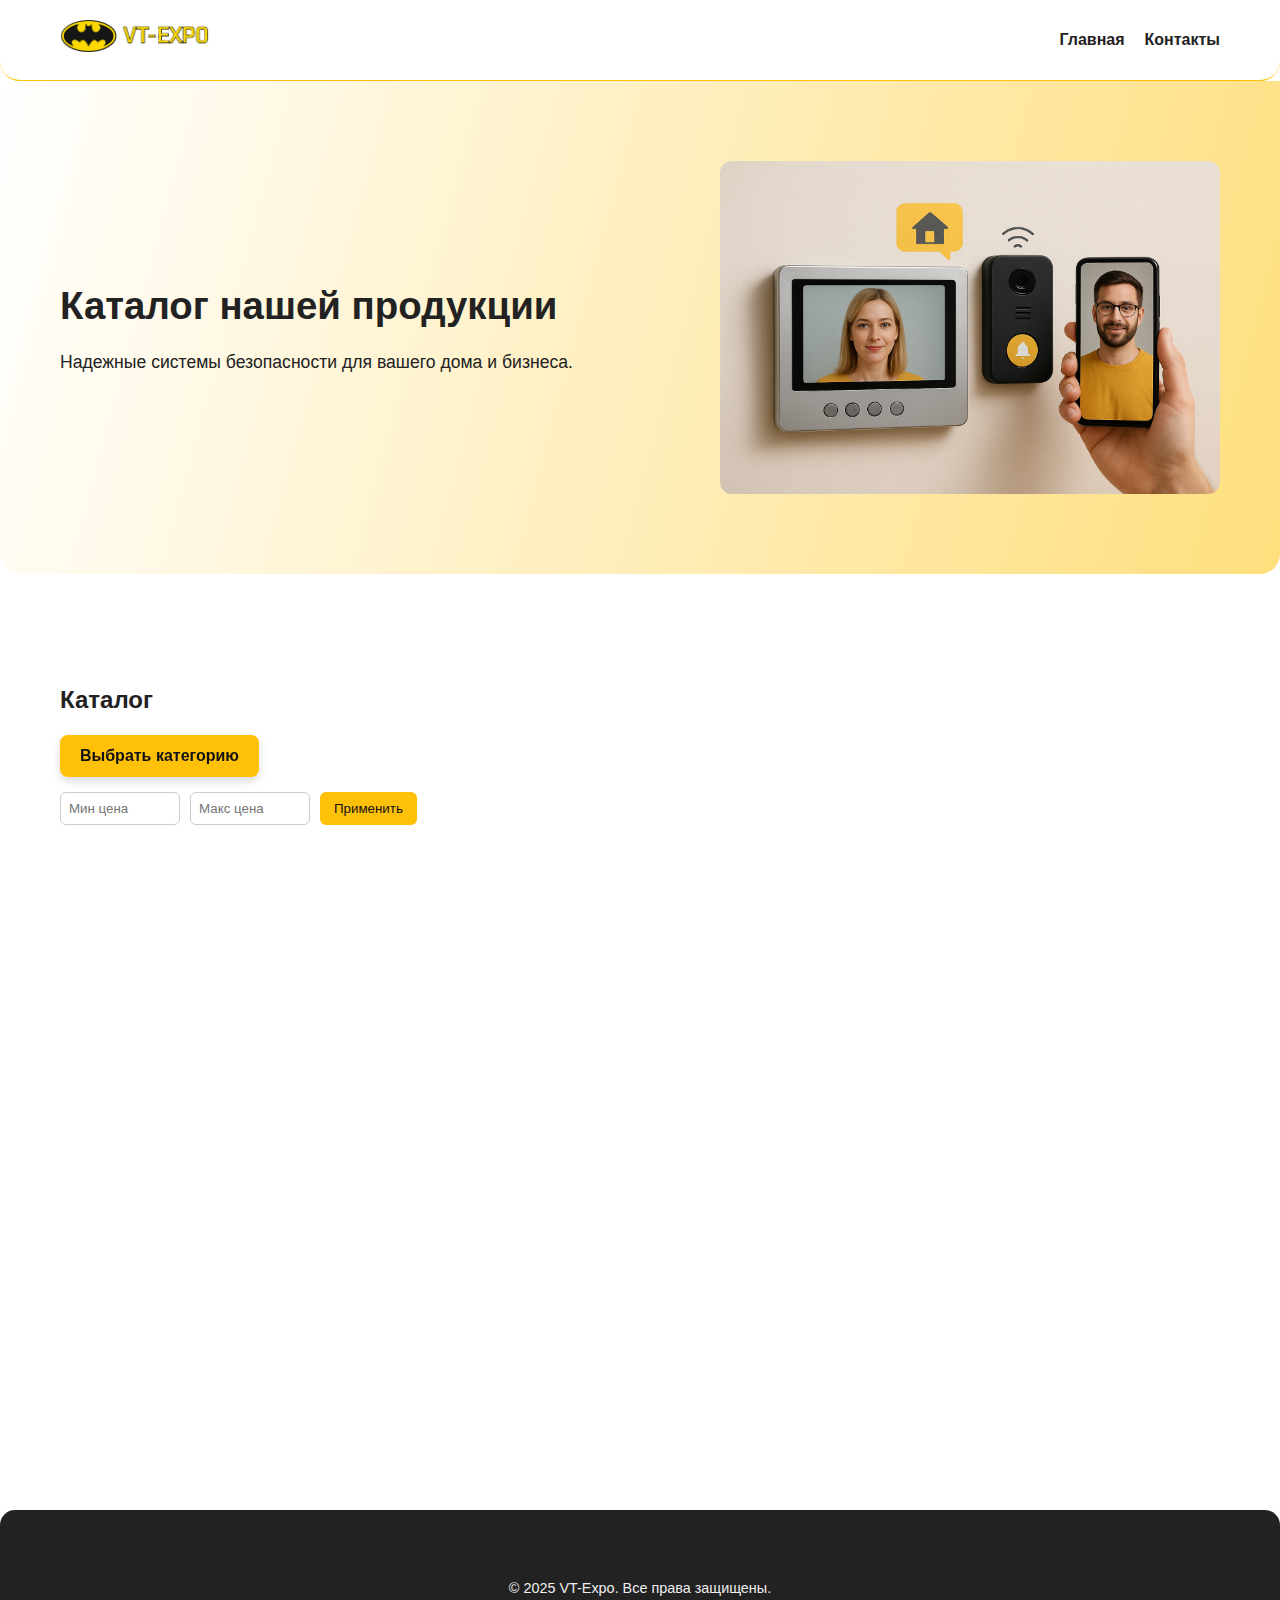
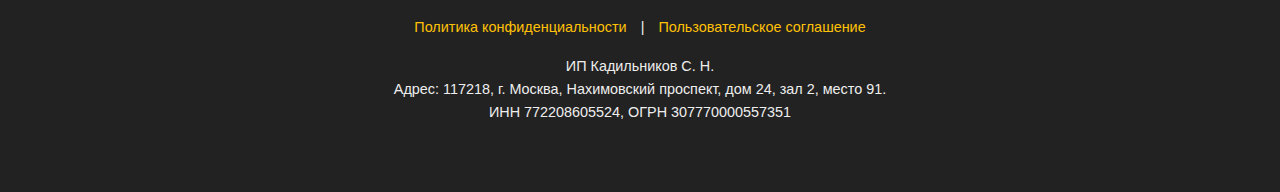
<file: catalog.html>
<!DOCTYPE html>
<html lang="ru">

<head>
    <meta charset="UTF-8">
    <meta name="viewport" content="width=device-width, initial-scale=1.0">
    <title>VT-Expo catalog</title>
    <link rel="stylesheet" href="./style.css">
    <link rel="stylesheet" href="./catalog.css">
</head>

<body>
    <!-- Навигация -->
    <header>
        <div class="container">
            <div class="logo">
                <a href="#"><img src="./img/logo.png" alt="VT-Expo логотип"></a>
            </div>

            <!-- Кнопка-гамбургер -->
            <button class="hamburger" id="hamburger">
                <span></span>
                <span></span>
                <span></span>
            </button>

            <nav id="nav-menu">
                <a href="./index.html">Главная</a>
                <a href="#contacts">Контакты</a>
            </nav>
        </div>
    </header>

    <!-- Главный экран -->
    <section class="hero">
        <div class="container">
            <div class="hero-text">
                <h1>Каталог нашей продукции</h1>
                <p>Надежные системы безопасности для вашего дома и бизнеса.</p>
            </div>
            <img src="./img/Современная система видеодомофона.png" alt="VT-Expo оборудование">
        </div>
    </section>

    <section class="catalog">
        <div class="container">
            <h2>Каталог</h2>
            <button id="openCategories">Выбрать категорию</button>
            <div id="priceFilter">
                <input type="number" id="minPrice" placeholder="Мин цена">
                <input type="number" id="maxPrice" placeholder="Макс цена">
                <button id="applyPrice">Применить</button>
            </div>

            <div id="products"></div>
        </div>
    </section>


    <!-- Контакты -->
    <section id="contacts">
        <div class="container">
            <div class="contacts-container">
                <div class="contacts-info">
                    <h2>Контакты</h2>
                    <p><strong>Адрес:</strong> г. Москва, Нахимовский проспект, дом 24</p>
                    <p><strong>Время работы:</strong> Понедельник–Воскресенье с 10:00 до 20:00</p>
                    <p><a href="tel:+74952115682" class="phone">+7 (495) 211-56-82</a></p>
                    <p><a href="mailto:info@vt-expo.ru" class="email">info@vt-expo.ru</a></p>
                </div>

                <!-- <div >
          <iframe src="https://yandex.com.tr/maps/-/CLRDM8-Z" allowfullscreen="true"></iframe>
        </div> -->
                <div class="contacts-map" style="position:relative;overflow:hidden;"><a
                        href="https://yandex.com.tr/maps/org/vt_expo/100681546866/?utm_medium=mapframe&utm_source=maps"
                        style="color:#eee;font-size:12px;position:absolute;top:0px;">Vt-Expo</a><a
                        href="https://yandex.com.tr/maps/213/moscow/category/security_and_alarm_systems/184105350/?utm_medium=mapframe&utm_source=maps"
                        style="color:#eee;font-size:12px;position:absolute;top:14px;">Системы безопасности и охраны в
                        Москве</a><a
                        href="https://yandex.com.tr/maps/213/moscow/category/showroom/241832957813/?utm_medium=mapframe&utm_source=maps"
                        style="color:#eee;font-size:12px;position:absolute;top:28px;">Шоу-рум в Москве</a><iframe
                        src="https://yandex.com.tr/map-widget/v1/?from=mapframe&ll=37.585493%2C55.671406&mode=search&oid=100681546866&ol=biz&pt=37.584443%2C55.671447&sctx=ZAAAAAgBEAAaKAoSCTIdOj3vykJAEdofKLft1UtAEhIJbZBJRs7Cbj8R9kGWBRN%2FVD8iBgABAgMEBSgKOABAor4JSAFqAnRynQHNzMw9oAEAqAEAvQEDONsOwgEG8vjZiPcCggIHdnQgZXhwb4oCAJICAJoCDGRlc2t0b3AtbWFwcw%3D%3D&sll=37.585493%2C55.671406&source=mapframe&sspn=0.015020%2C0.005002&text=vt%20expo&utm_source=mapframe&z=15"
                        width="560" height="400" frameborder="1" allowfullscreen="true"
                        style="position:relative;"></iframe></div>


            </div>
        </div>
    </section>

    <!-- Футер -->
    <footer>
        <div class="container footer__container">
            <p>&copy; 2025 VT-Expo. Все права защищены.</p>
            <p>
                <a href="#">Политика конфиденциальности</a> |
                <a href="#">Пользовательское соглашение</a>
            </p>
            <p>
                ИП Кадильников С. Н.<br>
                Адрес: 117218, г. Москва, Нахимовский проспект, дом 24, зал 2, место 91.<br>
                ИНН 772208605524, ОГРН 307770000557351
            </p>
        </div>
    </footer>
    <!-- Модальное окно -->
    <div id="modal" class="modal">
        <div class="modal-content">
            <span id="modalClose" class="close">&times;</span>
            <div id="modalBody"></div>
        </div>
    </div>

    <div id="categoryModal" class="modal">
        <div class="modal-content">
            <h3>Выберите категорию</h3>
            <div id="categoryList"></div>
        </div>
    </div>

    <script src="./catalog.js"></script>
    <script src="./script.js"></script>
</body>

</html>
</file>
<file: style.css>
/* ===== Цветовые переменные ===== */
:root {
  --primary-color-light: #ffffff;
  --secondary-color-light: #FFC107;
  --text-color-light: #222222;
  --primary-color-dark: #111111;
  --secondary-color-dark: #FFC107;
  --text-color-dark: #f2f2f2;
}

html {
  scroll-behavior: smooth;
}

/* ===== Светлая тема ===== */
@media (prefers-color-scheme: light) {
  :root {
    --primary-color: var(--primary-color-light);
    --secondary-color: var(--secondary-color-light);
    --text-color: var(--text-color-light);
  }
}

/* ===== Тёмная тема ===== */
@media (prefers-color-scheme: dark) {
  :root {
    --primary-color: var(--primary-color-dark);
    --secondary-color: var(--secondary-color-dark);
    --text-color: var(--text-color-dark);
  }
}

/* ===== Базовые стили ===== */
body {
  margin: 0;
  background: var(--primary-color);
  color: var(--text-color);
  line-height: 1.6;
}

* {
  font-family: Arial, sans-serif;
  box-sizing: border-box;
}

.container {
  max-width: 1200px;
  margin: 0 auto;
  padding: 20px;
  box-sizing: border-box;
}

/* ====== Шапка ====== */
header {
  background: var(--primary-color);
  position: sticky;
  top: 0;
  z-index: 1000;
  border-bottom: 1px solid var(--secondary-color);
  border-radius: 0 0 20px 20px;
}

header .container {
  display: flex;
  justify-content: space-between;
  align-items: center;
}

.logo img {
  width: 150px;
}

/* ====== Навигация ====== */
nav {
  display: flex;
  gap: 20px;
}

nav a {
  text-decoration: none;
  color: var(--text-color);
  font-weight: bold;
  transition: color 0.3s ease;
}

nav a:hover {
  color: var(--secondary-color);
}

/* ===== Гамбургер ===== */
.hamburger {
  display: none;
  flex-direction: column;
  justify-content: space-between;
  width: 40px;
  height: 20px;
  background: none;
  border: none;
  cursor: pointer;
  z-index: 1100;
}

.hamburger span {
  display: block;
  width: 40px;
  height: 2px;
  background: var(--text-color);
  border-radius: 2px;
  transition: all 0.4s ease;
}

/* ===== Анимация крестика ===== */
.hamburger.active span:nth-child(1) {
  transform: rotate(45deg) translateY(11px);
}

.hamburger.active span:nth-child(2) {
  transform: translateX(60px);
  opacity: 0;
}

.hamburger.active span:nth-child(3) {
  transform: rotate(-45deg) translateY(-11px);
}

/* ====== Герой-блок ====== */
.hero {
  display: flex;
  justify-content: space-between;
  align-items: center;
  gap: 4rem;
  padding: 60px 0;
  background: linear-gradient(-75deg, var(--secondary-color), var(--primary-color));
  background-size: 200%;
  background-repeat: no-repeat;
  animation: hero-bg 8s linear alternate infinite;
  border-radius: 0 0 20px 20px;

}

@keyframes hero-bg {
  0% {
    background-position: top 20% left 20%;
  }

  100% {
    background-position: bottom 20% right 20%;
  }
}

.hero .container {
  display: flex;
  align-items: center;
  justify-content: space-between;
  gap: 4rem;
  width: 100%;
  flex-wrap: wrap;

}

.hero-text {
  max-width: 600px;
  flex: 1;
}

h1 {
  font-size: 2.4rem;
  margin-bottom: 1rem;
}

.hero-text p {
  font-size: 1.1rem;
  margin-bottom: 1.5rem;
}

.hero__buttons {
  display: flex;
  gap: 20px;
  justify-content: flex-start;
  flex-wrap: wrap;
}

.hero img {
  flex: 1;
  max-width: 500px;
  width: 100%;
  border-radius: 12px;
  background: #ddd;
  object-fit: cover;
}

/* === Адаптив === */
@media (max-width: 960px) {
  .hero .container {
    flex-direction: column;
    align-items: center;
    text-align: center;

  }

  .hero-text {
    flex: none;
    width: 100%;
    max-width: 100%;
  }

  .hero__buttons {
    justify-content: center;
  }

  .hero img {
    order: 2;
    /* картинка снизу */
    width: 100%;
    max-width: 90%;
    margin-top: 30px;
    /* отступ между текстом и картинкой */
  }
}


h1,
h2,
h3 {
  line-height: 1.3;
}

p {
  margin-bottom: 1rem;
}

/* ===== Кнопки ===== */
.btn {
  display: inline-block;
  padding: 0.8rem 1.5rem;
  background: var(--secondary-color);
  color: var(--primary-color-dark);
  text-decoration: none;
  border-radius: 6px;
  font-weight: bold;
  transition: all 0.3s ease;
  /* max-width: 240px;
  width: 240px; */
  text-align: center;
}

.btn:hover {
  transform: translateY(-2px);
  box-shadow: 0 4px 12px rgba(0, 0, 0, 0.2);
}

/* ===== Анимация появления секций ===== */
section {
  padding: 70px 0;
  opacity: 0;
  transform: translateY(50px);
  transition: all 0.8s ease;

}

section.visible {
  opacity: 1;
  transform: translateY(0);
  border-radius: 0 0 20px 20px;
}

/* ===== Форма ===== */
#form {
  text-align: center;
}

#form h2 {
  margin-bottom: 30px;
}

.form-container {
  display: flex;
  flex-direction: column;
  gap: 10px;
  max-width: 400px;
  margin: 0 auto;
  align-items: center;
}

.form-container form {
  width: 100%;
  display: flex;
  flex-direction: column;
  gap: 16px;
}

.form-container input {
  width: 100%;
  padding: 12px;
  font-size: 16px;
  border: 1px solid #ccc;
  border-radius: 8px;
  box-sizing: border-box;
}

.form-container button,
.form-container .btn {
  width: 100%;
  padding: 12px;
  font-size: 16px;
  text-align: center;
  border: none;
  border-radius: 8px;
  cursor: pointer;
  background-color: #FFC107;
  color: #000;
  transition: 0.3s ease;
  font-weight: bold;
}

.form-container button:hover,
.form-container .btn:hover {
  background-color: #e0a800;
}

/* ===== Контакты ===== */
#contacts a.phone,
#contacts a.email {
  color: var(--text-color);
  text-decoration: none;
  font-weight: bold;
  transition: color 0.3s ease, transform 0.2s ease;
}

#contacts a.phone:hover,
#contacts a.email:hover {
  color: var(--secondary-color);
  transform: translateX(3px);
}

.contacts-container {
  display: flex;
  justify-content: space-between;
  align-items: flex-start;
  gap: 40px;
  flex-wrap: wrap;
}

.contacts-info {
  flex: 1;
  max-width: 500px;
}

.contacts-map {
  flex: 1;
  max-width: 600px;
  border: 1px solid var(--secondary-color-dark);
  box-shadow: 0 0 30px 0 #e0a800cc;
  border-radius: 8px;
  max-height: 400px;
}

.contacts-map iframe {
  width: 100%;
  height: 400px;
  border: none;
}

/* ===== Футер ===== */
footer {
  background: #222;
  color: #eee;
  text-align: center;
  padding: 2rem 1rem;
  font-size: 0.9rem;
  border-radius: 15px 15px 0 0;
}

footer a {
  color: var(--secondary-color);
  text-decoration: none;
  margin: 0 10px;
  transition: color 0.3s ease;
}

footer a:hover {
  color: #fff;
}

/* ====== Адаптив для меню и контактов ====== */
@media (max-width: 900px) {
  .hamburger {
    display: flex;
  }

  nav {
    position: fixed;
    top: 0;
    right: -100%;
    height: 100vh;
    width: 100%;
    background: var(--primary-color);
    flex-direction: column;
    justify-content: center;
    align-items: center;
    transition: right 0.4s ease;
    z-index: 1000;
  }

  nav a {
    font-size: 1.5rem;
    margin: 15px 0;
  }

  nav.active {
    right: 0;
  }

  .contacts-container {
    flex-direction: column;
    align-items: center;
  }

  .contacts-info {
    max-width: 100%;
    text-align: center;
  }

  .contacts-map {
    max-width: 100%;
    width: 100%;
  }
}

@media (max-width: 600px) {
  section {
    padding: 50px 0;
  }

  .hero {
    padding: 2rem 0;
  }

  h1 {
    font-size: 1.5rem;
  }

  p {
    font-size: 1rem;
  }
}
</file>
<file: catalog.css>
#products {
  display: grid;
  gap: 20px;
  grid-template-columns: repeat(auto-fill, minmax(250px, 1fr));
}

.product-card {
  border: 1px solid #ddd;
  padding: 15px;
  border-radius: 10px;
  background: var(--primary-color);
  position: relative;
}

.product-img {
  width: 100%;
  border-radius: 6px;
  height: 200px;
  object-fit: contain;
}

.price {
  margin: 10px 0;
  font-size: 18px;
}

.old-price {
  text-decoration: line-through;
  color: gray;
  margin-right: 10px;
}

.new-price {
  font-weight: bold;
  color: #e53935;
}

.discount-badge {
  position: absolute;
  top: 10px;
  left: 10px;
  background: #e53935;
  color: var(--text-color);
  padding: 4px 8px;
  border-radius: 5px;
}

.in-store.yes {
  color: green;
}

.in-store.no {
  color: red;
}

/* Карточки */

.product-card {
  border: 1px solid #ddd;
  padding: 15px;
  border-radius: 10px;
  background: var(--primary-color);
  color: var(--text-color);
  position: relative;
  display: flex;
  flex-direction: column;
  justify-content: space-between;
}

.product-brand {
  font-weight: bold;
}

.more-btn {
  width: 100%;
  padding: 10px;
  margin-top: 10px;
  border: none;
  background: var(--secondary-color-dark);
  color: var(--text-color);
  font-size: 14px;
  border-radius: 6px;
  cursor: pointer;
}

.more-btn:hover {
  background: #005fcc;
}


/* Модальное окно */

.modal {
  display: none;
  position: fixed;
  z-index: 1001;
  left: 0;
  top: 0;
  width: 100%;
  height: 100%;
  backdrop-filter: blur(4px);
  background: var(--primary-color);
  justify-content: center;
  align-items: center;
}

.modal-content {
  background: var(--primary-color);
  padding: 20px;
  width: 500px;
  max-height: 90vh;
  overflow-y: auto;
  border-radius: 12px;
  position: relative;
}

.close {
  position: absolute;
  right: 15px;
  top: 10px;
  cursor: pointer;
  font-size: 28px;
  font-weight: bold;
}

.modal-img {
  width: 100%;
  margin-bottom: 15px;
  border-radius: 10px;
  height: 200px;
  object-fit: contain;
}



#categoryButtons {
  margin-bottom: 20px;
  display: flex;
  flex-wrap: wrap;
  gap: 10px;
}

.category-btn {
  padding: 8px 14px;
  font-size: 14px;
  border: 1px solid #ccc;
  background: var(--primary-color);
  border-radius: 6px;
  cursor: pointer;
}

.category-btn.active {
  background: #007bff;
  color: var(--text-color);
  border-color: #007bff;
}



/* затемнение */
.modal {
  display: none;
  position: fixed;
  z-index: 1001;
  left: 0;
  top: 0;
  width: 100%;
  height: 100%;
  background: rgba(0, 0, 0, 0.6);
  justify-content: center;
  align-items: center;
}

/* окно */
.modal-content {
  background: var(--primary-color);
  padding: 20px;
  border-radius: 10px;
  width: 300px;
  color: var(--text-color);
}

.modal-content h3 {
  text-align: center;
  color: var(--text-color);
}

#categoryList button {
  width: 100%;
  padding: 10px;
  margin: 5px 0;
  border: none;
  background: var(--primary-color-light);
  border-radius: 6px;
  cursor: pointer;
  color: var(--text-color);
  border: 1px solid var(--text-color);
}

#categoryList button:hover {
  background: #ddd;
}

#openCategories {
  position: sticky;
  top: 80px;
  z-index: 1002;

  /* стиль кнопки */
  background-color: var(--secondary-color-dark);
  /* насыщённый жёлтый */
  color: var(--text-color);
  /* тёмный текст для контраста */
  padding: 12px 20px;
  border: none;
  border-radius: 8px;
  font-size: 16px;
  font-weight: 600;

  box-shadow: 0 4px 10px rgba(0, 0, 0, 0.15);
  cursor: pointer;
  transition: background-color 0.2s ease, transform 0.15s ease;
}

/* hover */
#openCategories:hover {
  background-color: #ffcc00;
  transform: translateY(-2px);
}

/* active */
#openCategories:active {
  background-color: #e6b800;
  transform: translateY(0);
}

#priceFilter {
  display: flex;
  gap: 10px;
  margin: 15px 0;
}


#priceFilter input {
  padding: 8px;
  width: 120px;
  border: 1px solid #ccc;
  border-radius: 6px;
}

#priceFilter button {
  padding: 8px 14px;
  border: none;
  background: var(--secondary-color-dark);
  color: var(--text-color);
  border-radius: 6px;
  cursor: pointer;
}

#priceFilter button:hover {
  background: #005fcc;
}

@media (max-width:768px) {
  #priceFilter {
    flex-direction: column;
    max-width: 300px;
    align-items: stretch;
  }

  #priceFilter input {
    width: 100%;
  }
}

button{
  color: var(--primary-color-dark) !important;
}
</file>
